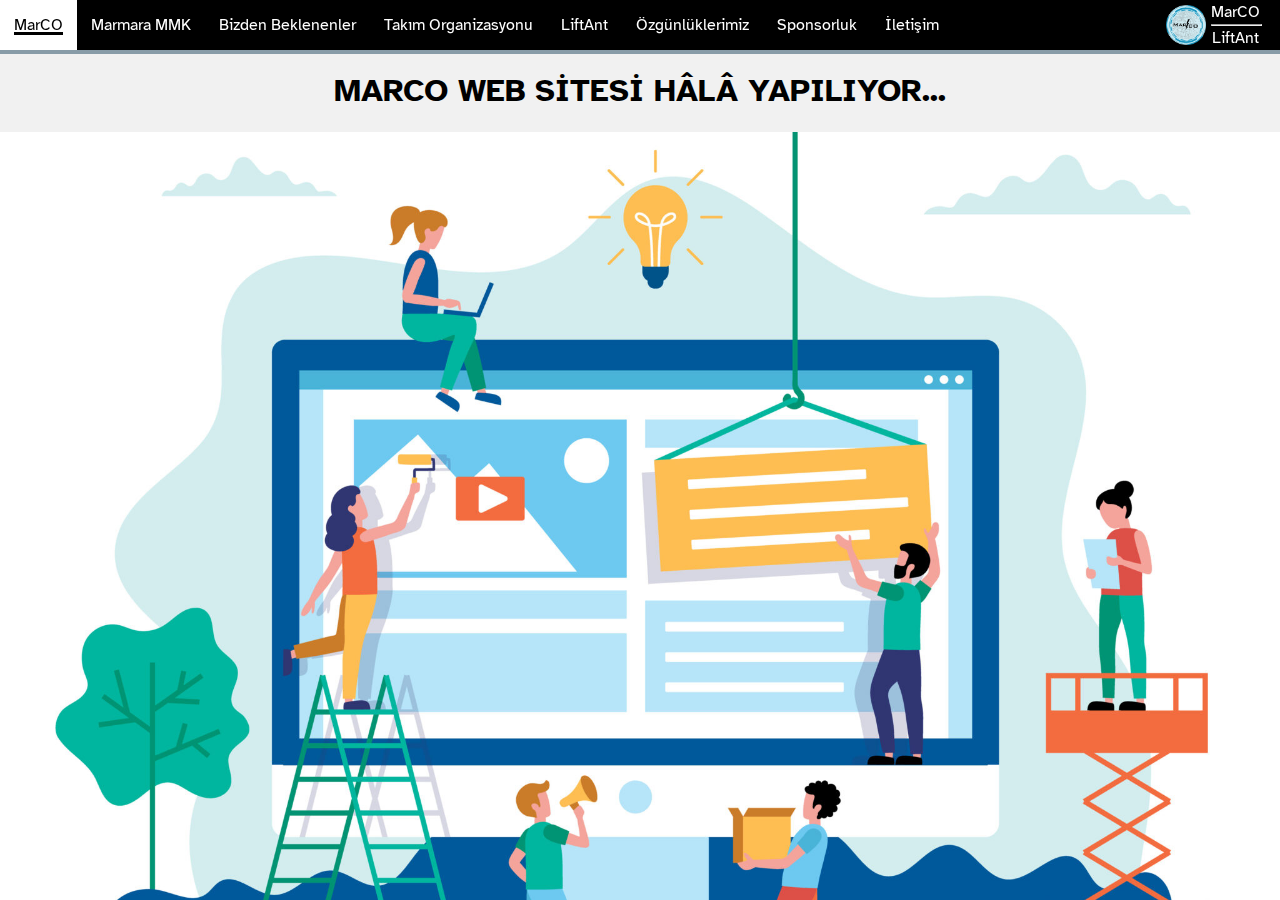
<file: index.html>
<!-- Copyright 2023 Rockie Inc. All Rights Reserved.  -->
<!DOCTYPE html>
<html  lang="tr" dir="ltr" data-cast-api-enabled="true">
<head>
<title>MarCO LiftAnt</title><link rel="icon" href="./files/photos/a_logo_3.png" type="image/gif" sizes="16x16">
<meta charset="UTF-8">
<meta name="author" content="marco">
<!--<meta name="viewport" content="width=device-width, initial-scale=1.0, maximum-scale=0, minimum-scale=1">-->
<meta name="viewport" content="width=device-width, initial-scale=1.0, maximum-scale=1.0, user-scalable=no" />
<meta name="description" content="MarCO takımının web sitesine hoş geldiniz.">
<meta name="keywords" content="design, webbsite, website built, build">
<meta name="url" content="https://kayasrtl.github.io/marco-website/">
<link rel="canonical" href="https://kayasrtl.github.io/marco-website/">
<meta name="robots" content="index, follow">
<meta property="og:image" content="https://kayasrtl.github.io/marco-website/files/photos/marco_logo.png">
<meta property="og:image:type" content="image/png">
<meta property="og:image:width" content="500">
<meta property="og:image:height" content="500">
<meta name="msapplication-TileImage" content="https://marco-website.github.io/marco-website/files/photos/marco_logo.png">
<link rel="icon" href="./files/photos/marco_logo.png" type="image/gif" sizes="16x16">
<meta name="viewport" content="width=device-width, initial-scale=1, maximum-scale=0, minimum-scale=1">
<noscript>
<style>
.main_noscript_div {
	height:	300px;
	width: 450px;
	position: fixed;
	z-index: 20;
	top: 50%;
	left: 50%;
	margin-left: -227px;
	margin-top: -152px;
	background-color: grey;
	color: white;
	font-family: Atkinson Hyperlegible, sans-serif;
	border-radius: 10px;
	border: solid 4px white;
}
.noscript_text {
	font-size: 25px;
	text-align: center;
	margin: 30px 40px;
}
.noscript_header {
	text-align: center;
	margin: 20px;
}
.noscript_button {
	font-size: 20px;
	position: fixed;
	width: 150px;
	height: 80px;
	text-align: center;
	margin-left: 50%;
	left: -75px;
	font-family: Atkinson Hyperlegible, sans-serif;
	box-shadow: 4px 4px black;
	cursor: pointer;
	border: solid 2px black;
}
.noscript_button:hover {
	box-shadow: 2px 2px black;
	background-color: blue;
	color: white;
}
.cover_page {
	background-color: black;
	opacity: 0.9;
	width: 100%;
	height: 100%;
	position: fixed;
	top: 0px;
	left: 0px;
	z-index: 19;
}
 </style>
<div class="main_noscript_div">
<h1 class="noscript_header">JavaScript Error</h1>
<h3 class="noscript_text">It looks like JavaScript closed or not supported in your browser</h3>
<form target="_blank" action="http://www.tizag.com/javascriptT/javascript-enable.php"><button class="noscript_button">click for help!</button></form>
</div>
<div class="cover_page"></div>
</noscript>
<link href='https://fonts.googleapis.com/css?family=Atkinson Hyperlegible|Bebas Neue|Montserrat' rel='stylesheet'>
<link rel="stylesheet" href="https://cdnjs.cloudflare.com/ajax/libs/font-awesome/4.7.0/css/font-awesome.min.css">
<script src="https://ajax.googleapis.com/ajax/libs/jquery/3.5.1/jquery.min.js"></script>
<link rel="stylesheet" href="https://site-assets.fontawesome.com/releases/v6.2.1/css/all.css" crossorigin="anonymous">
<script>

</script>
<script src="./files/scriptMarco.js"></script>


<!--<link rel="stylesheet/less" type="text/css" href="styles.less" />
<script src="https://cdn.jsdelivr.net/npm/less@4.1.1" ></script>-->
<link rel="stylesheet" href="./files/styleMarco.css">


</head>
  
<body>  
<div class="menu_closer" onclick="openLeftMenu()"></div>

<div class="fixed_menu_top noselect">
	<div class="fixed_menu_cont">
		<div class="fixed_menu_left_cont">
			<div class="fixed_menu_button bar_button" onclick="openLeftMenu()">
				<i class="fa fa-bars menu_opener"></i>
			</div>
			<div class="fixed_menu_all_buttons_cont">
				<div class="fixed_menu_button fixed_menu_buttons_left fixed_menu_button_selected">
					<p>MarCO</p>
				</div>
				<div class="fixed_menu_button fixed_menu_buttons_left">
					<p>Marmara MMK</p>
				</div>
				<div class="fixed_menu_button fixed_menu_buttons_left">
					<p>Bizden Beklenenler</p>
				</div>
				<div class="fixed_menu_button fixed_menu_buttons_left">
					<p>Takım Organizasyonu</p>
				</div>
				<div class="fixed_menu_button fixed_menu_buttons_left">
					<p>LiftAnt</p>
				</div>
				<div class="fixed_menu_button fixed_menu_buttons_left">
					<p>Özgünlüklerimiz</p>
				</div>
				<div class="fixed_menu_button fixed_menu_buttons_left">
					<p>Sponsorluk</p>
				</div>
				<div class="fixed_menu_button fixed_menu_buttons_left">
					<p>İletişim</p>
				</div>
			</div>
			
		</div>
		<div class="fixed_menu_logo_part">
			<img src="./files/photos/marco_logo.png" height="80%">
			<div class="fixed_menu_logo_text_part">
				<p class="fixed_menu_logo_text">MarCO</p>
				<hr class="fixed_menu_logo_hr" />
				<p class="fixed_menu_logo_text">LiftAnt</p>
			</div>
		</div>
		<div class="fixed_menu_right_cont">
			<div class="fixed_menu_button fixed_menu_button_3">
			<div class="notification_num">3</div>
				<i class="fa fa-bell notification_bell"></i>
			
			</div>
		</div>
			
	</div>
</div>


<div class="main_div_outer">
<div class="main_div">
	<div class="container_1_outer container_1_outer_12">
		
		<h1 style="color: black;">MARCO WEB SİTESİ HÂLÂ YAPILIYOR...</h1>
		<img class="site_building_img" src="./files/photos/building-website-icon_2.jpg" height="100%">
	</div>
</div>
<div class="scroll_bar_replace"></div>
</div>





</body>
</html>
</file>
<file: files/styleMarco.css>
body {
	margin: 0;
	padding:0;
	background-color: #f1f1f1;
	color: white;
	font-family: Atkinson Hyperlegible, sans-serif;
	max-width: 100%;
	overflow-x: hidden;
}

html body {
	max-width: 100%;
	overflow-x: hidden;
}

/* width */
::-webkit-scrollbar {
	display: block;
	position: relative;
	right: 2px;
	border-radius: 8px;
	border: solid  black 2px;
	width: 14.5px;
}

/* Track */
::-webkit-scrollbar-track {
	border-radius: 2px;
	background: #f1f1f1; 
}
 
/* Handle */
::-webkit-scrollbar-thumb {
	border: solid #f1f1f1 3.5px;
	border-radius: 8px;
	background: #888; 
}

/* Handle on hover */
::-webkit-scrollbar-thumb:hover {
	background: #555; 
}

.noselect {
  -webkit-touch-callout: none; /* iOS Safari */
    -webkit-user-select: none; /* Safari */
     -khtml-user-select: none; /* Konqueror HTML */
       -moz-user-select: none; /* Old versions of Firefox */
        -ms-user-select: none; /* Internet Explorer/Edge */
            user-select: none; /* Non-prefixed version, currently
                                  supported by Chrome, Edge, Opera and Firefox */
}

.menu_closer {
	position: fixed;
	height: 100vh;
	width: 100vw;
	z-index: 9;
	display: none;
	background:rgba(0, 0, 0, 0.4);
}

.fixed_menu_top {
	position: fixed;
	left: 0;
	top: 0;
	width: 100%;
	height: 50px;
	background: #000000;
    box-shadow: 0px 4px 0px 0px rgb(13 57 82 / 46%);
	z-index: 10;
}


.fixed_menu_cont {
	height: 100%;
	display: flex;
	justify-content: space-between;
}

.fixed_menu_button {
	display: flex;
	align-items: center;
	padding: 0px 14px;
	cursor: pointer;
	height: 100%;
}

.fixed_menu_button_selected {
	text-decoration: underline 3px;
}

.fixed_menu_left_cont {
	display: flex;
	border-radius: 0px 10px 10px 0px;
	overflow: hidden;
}

.fixed_menu_right_cont {
	border-radius: 10px 0px 0px 10px;
	overflow: hidden;
	display: none;
}

.notification_num {
	position: relative;
    top: 8px;
    right: -4px;
	border-radius: 20px;
	height: 13px;
	width: 13px;
	font-size: 13px;
	color: white;
	background: red;
	display: flex;
	align-items: center;
    justify-content: center;
}

/*.fixed_menu_button:hover {
	background: white;
	color: black;
}*/

.fixed_menu_button:hover {
	animation: button_background_hover_ani 0.2s ease-in-out;
	background: white;
	color: black;
}

@keyframes button_background_hover_ani {
	from {	
		background: black;
		color: white;
	}
	to {
		background: white;
		color: black;
	}
}

.bar_button {
	display: none;
	width: 24.5px;
	justify-content: center;
}

.fixed_menu_all_buttons_cont  {
	display: flex;
	overflow: hidden;
}

@media only screen and (max-width: 1100px) {
	.bar_button {
		display: flex;
	}
	
	.fixed_menu_all_buttons_cont {
		left: -200px;
		top: 90px;
		position: absolute;
		background: black;
		flex-direction: column;
		border-radius: 0px 20px 20px 0px;
	}
	
	.fixed_menu_right_cont  {
		display: block;
		visibility: hidden;
	}
}

.fixed_menu_logo_part {
	height: 100%;
	display: flex;
	align-items: center;
	position: relative;
	padding: 0px 20px;
}

.fixed_menu_logo_text_part {
	display: flex;
	align-items: center;
    flex-direction: column;
	margin-left: 5px;
}

.fixed_menu_logo_text {
	margin-block-start: 0em;
	margin-block-end: 0em;
}

.fixed_menu_logo_hr {
	width: 100%;
	margin-block-start: 0.1em;
    margin-block-end: 0.1em;
}

.menu_opener {
	font-size: 28px;
}

.main_div {
	padding: 0;
	display: block;
	position: relative;
	width: 100%;
	z-index: 2;
	margin-top: 50px;
}

.scroll_bar_replace_fixed_menu {
	width: 14.5px;
	height: 50px;
	display: block;
}

.main_div_outer {
	display: flex;
}

.scroll_bar_replace {
	width: 14.5px;
	display: none;
}

.site_building_img {
	width: 100%;
    height: 100%;
    object-fit: cover;
}

.container_1_outer {
	height: calc(100vh - 50px);
	overflow: hidden;
	text-align: center;
}
</file>
